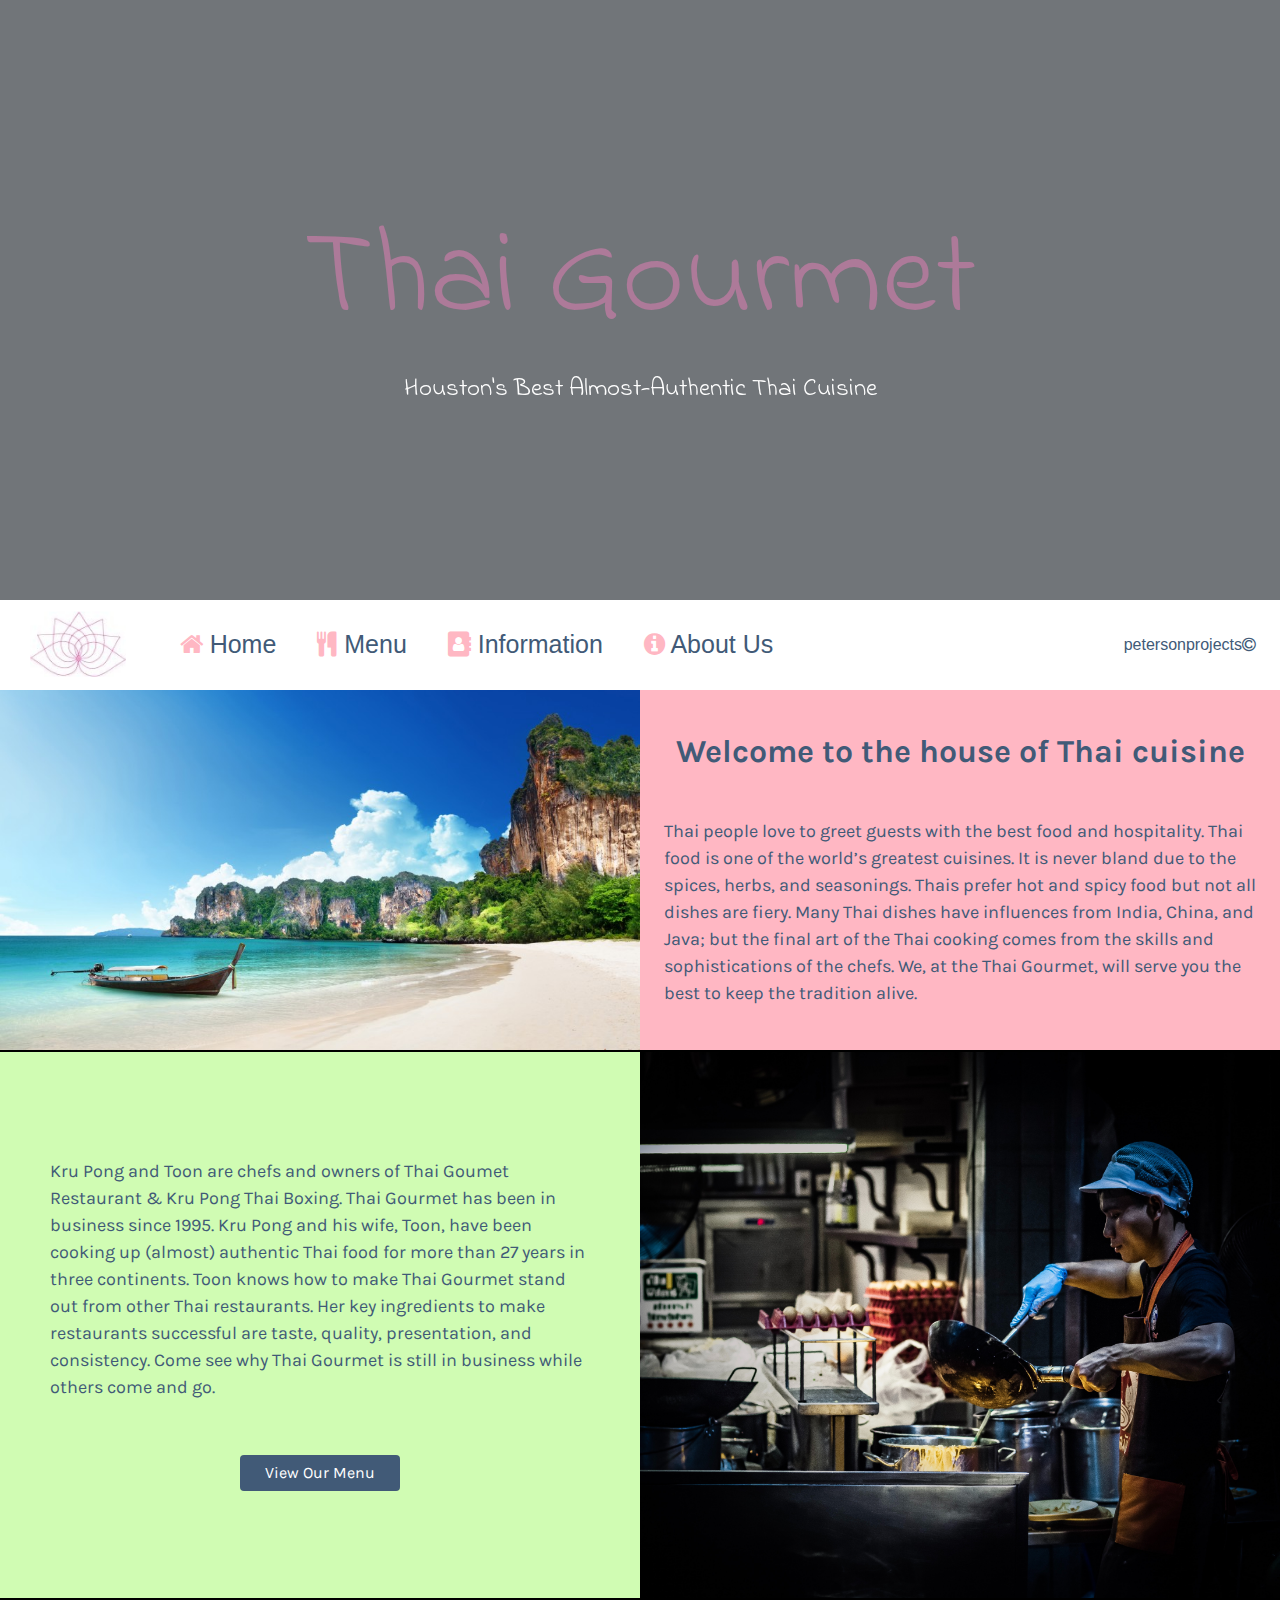
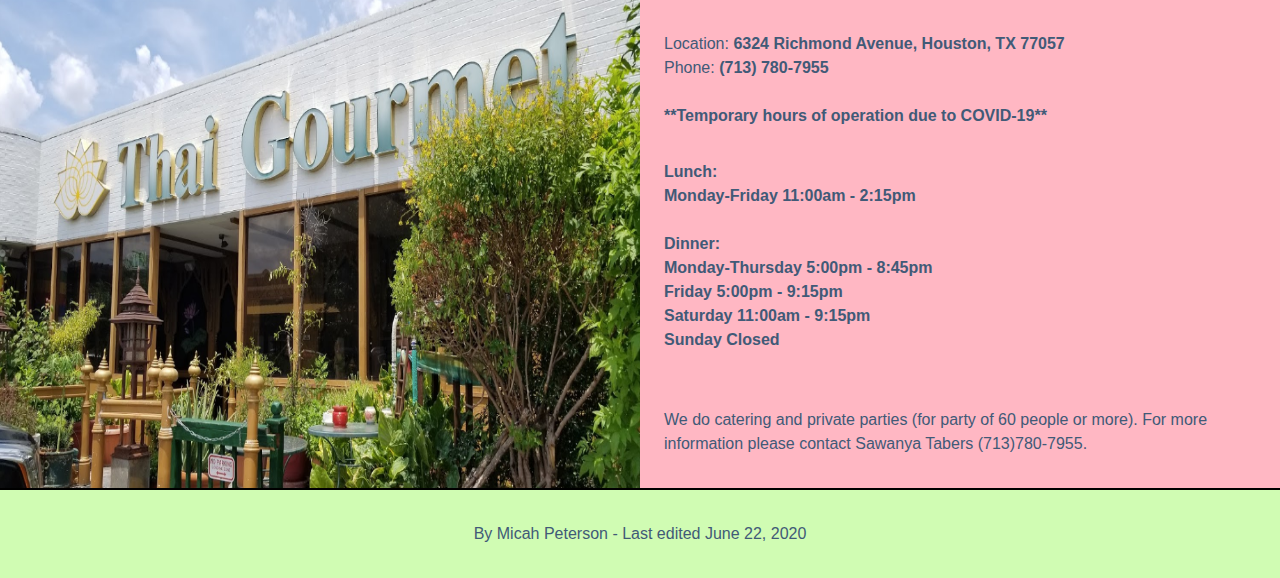
<file: index.html>
<!doctype html>
<html lang="en">
  <head>
    <title>Thai Gourmet - Home</title>
    <!-- Required meta tags -->
    <meta charset="utf-8">
    <meta name="viewport" content="width=device-width, initial-scale=1, shrink-to-fit=no">

    <!-- Bootstrap CSS -->
    <link rel="stylesheet" href="https://stackpath.bootstrapcdn.com/bootstrap/4.3.1/css/bootstrap.min.css" integrity="sha384-ggOyR0iXCbMQv3Xipma34MD+dH/1fQ784/j6cY/iJTQUOhcWr7x9JvoRxT2MZw1T" crossorigin="anonymous">
    <link rel="stylesheet" href="https://stackpath.bootstrapcdn.com/font-awesome/4.7.0/css/font-awesome.min.css">
    <link rel="stylesheet" href="css/style.css">
    <link href="https://fonts.googleapis.com/css2?family=Indie+Flower&display=swap" rel="stylesheet">
    <link href="https://fonts.googleapis.com/css2?family=Karla&display=swap" rel="stylesheet">
    <link href="https://fonts.googleapis.com/css2?family=Karla:wght@400;700&display=swap" rel="stylesheet">
  </head>

  <body id="home">
    <div class="container-fluid p-0 m-0">

        <div class="header position-relative">

            <div class="d-flex flex-column h-100 w-100 justify-content-center align-items-center z20 text-white position-absolute top">
                <div class="operaMauveText" style="font-size: 120px;">
                    Thai Gourmet
                </div>
                <div class="text-white" style="font-size: 25px;">Houston's Best Almost-Authentic Thai Cuisine</div>
            </div>

            <div class="embed-responsive embed-responsive-16by9 p-0 position-absolute top z10">
                <!--YT Video-->
                <iframe width=100% src="https://www.youtube.com/embed/F5-nfxQjfZU?controls=0&start=398&end=415&loop=1&listType=playlist&playlist=F5-nfxQjfZU&autoplay=1&mute=1&enablejsapi=1" frameborder="0" allow="accelerometer; autoplay; encrypted-media; gyroscope; picture-in-picture" allowfullscreen></iframe>
            </div>

            <div class="overlay w-100 h-100 bg-dark position-absolute top z15 opacity">
                <!-- opacity layer -->
            </div>
            
        </div>

        <!-- start nav bar -->
        <nav class="navbar height10 navbar-expand-lg bg-white cherryBlossomText sticky-top p-0 m-0" >

            <!--Logo-->
            <a class="navbar-brand ml-4" href="http://www.thaigourmethouston.com" target="_blank">
                <img src="images/tglogo.png" class="img-fluid ${3|rounded-top,rounded-right,rounded-bottom,rounded-left,rounded-circle,|} height8" alt="">
            </a>

            <button class="navbar-toggler" type="button" data-toggle="collapse" data-target="#navbarText" aria-controls="navbarText" aria-expanded="false" aria-label="Toggle navigation">
            <span class="navbar-toggler-icon"></span>
            </button>
            <div class="collapse navbar-collapse p-0 height10" id="navbarText">
            <ul class="navbar-nav mr-auto align-items-center height10">

                <li class="nav-item d-flex align-items-center justify-content-center navItemSize mLeft2 h-100">
                    <a class="nav-link bdazzledBlueText" href="#home">
                        <i class="fa fa-home cherryBlossomText" aria-hidden="true"></i> 
                        Home
                        <span class="sr-only">(current)</span>
                    </a>
                </li>

                <li class="nav-item d-flex align-items-center justify-content-center h-100 mLeft2 navItemSize">
                <a class="nav-link bdazzledBlueText" href="menu.html">
                    <i class="fa fa-cutlery cherryBlossomText" aria-hidden="true"></i> Menu
                </a>
                </li>

                <li class="nav-item d-flex align-items-center justify-content-center h-100 mLeft2 navItemSize">
                    <a class="nav-link bdazzledBlueText" href="#info">
                        <i class="fa fa-address-book cherryBlossomText" aria-hidden="true"></i> Information
                    </a>
                </li>

                <li class="nav-item d-flex align-items-center justify-content-center mLeft2 navItemSize h-100">
                    <a class="nav-link bdazzledBlueText" href="#aboutus">
                        <i class="fa fa-info-circle  cherryBlossomText" aria-hidden="true"></i> About Us
                    </a>
                </li>

                <!--  -->
            </ul>
            <a href="https://github.com/petersonprojects" target="_blank ">
                <span class="navbar-text mr-4 bdazzledBlueText">
                    petersonprojects<i class="fa fa-copyright" aria-hidden="true"></i>
                </span>
            </a>

            </div>
        </nav>

        <div class="row p-0 m-0">
            <div class="col-6 p-0 m-0">
                <img class= "wParent" src="images/thailand1.jpg" alt="thailand beautiful">
            </div>
            <div class="col-6 d-flex flex-column p-4 justify-content-around align-items-center cherryBlossomBG bdazzledBlueText karla m-0" style="font-size: 18px;">
                <h2><b> Welcome to the house of Thai cuisine</b></h2>

                <div>
                    Thai people love to greet guests with the best food and hospitality.

                Thai food is one of the world’s greatest cuisines. It is never bland due to the spices, herbs, and seasonings. Thais prefer hot and spicy food but not all dishes are fiery. Many Thai dishes have influences from India, China, and Java; but the final art of the Thai cooking comes from the skills and sophistications of the chefs.

                We, at the Thai Gourmet, will serve you the best to keep the tradition alive.
                </div>
                
            </div>
        </div>

        <div class="row p-0 m-0" style="border-top:solid 2px black;">
            <div id="aboutus" class="col-6 d-flex flex-column align-items-center justify-content-center bdazzledBlueText teaGreenBG p-0 m-0 karla">
                <div style="padding-left:50px;padding-right:50px;">
                    Kru Pong and Toon are chefs and owners of Thai Goumet Restaurant
                    & Kru Pong Thai Boxing.
                    Thai Gourmet has been in business since 1995.
                    Kru Pong and his wife, Toon, have been cooking up (almost) authentic Thai food
                    for more than 27 years in three continents.  
                    Toon knows how to make Thai Gourmet stand out from other Thai restaurants. 
                    Her key ingredients to make restaurants successful are taste, quality, presentation, and consistency.
                    Come see why Thai Gourmet is still in business while others come and go.
                </div>
                <br>
                <br>
                <a class="btn btn-primary border-0 w-25 d-flex justify-content-center" href="menu.html" role="button">View Our Menu</a>
                
            </div>
            <div class="col-6 p-0 m-0">
                <img class="wParent" src="images/unsplash.jpg" alt="pad thai">
            </div>
        </div>

        <div class="row p-0 m-0" style="border-top:solid 2px black;">
            <div class="col-6 p-0 m-0">
                <img class="wParent" src="images/location.png" alt="thai gourmet houston">
            </div>
            
            <div id="info" class="col-6 cherryBlossomBG bdazzledBlueText p-4 m-0">

                <div class="pt-2">
                    Location: <b> 6324 Richmond Avenue, Houston, TX 77057</b>
                    <br>
                    Phone: <b>(713) 780-7955</b>
                    <br>
                    <br>
                    <b>**Temporary hours of operation due to COVID-19**</b>
                </div>
                <br>
                <div class="pt-2">
                    <b>
                        Lunch: <br> Monday-Friday	11:00am - 2:15pm
                        <br>
                        <br>
                        Dinner: <br> Monday-Thursday	5:00pm - 8:45pm
                        <br>
                        Friday	5:00pm - 9:15pm
                        <br>
                        Saturday	11:00am - 9:15pm
                        <br>
                        Sunday	Closed
                    </b>
                </div>

                <br>
                <br>
                <div class="pt-2 pb-2">
                    We do catering and private parties (for party of 60 people or more). For more information please contact Sawanya Tabers (713)780-7955.
                </div>
            </div>
        </div>

        <footer>
            <div class="row m-0 p-0">
                <div class="col height10 teaGreenBG bdazzledBlueText d-flex justify-content-center align-items-center" style="border-top:solid 2px black;">
                    By Micah Peterson - Last edited June 22, 2020
                </div>
            </div>
        </footer>
    
    </div> <!--End container fluid-->

    <!-- Optional JavaScript -->
    <!-- jQuery first, then Popper.js, then Bootstrap JS -->
    <script src="https://code.jquery.com/jquery-3.3.1.slim.min.js" integrity="sha384-q8i/X+965DzO0rT7abK41JStQIAqVgRVzpbzo5smXKp4YfRvH+8abtTE1Pi6jizo" crossorigin="anonymous"></script>
    <script src="https://cdnjs.cloudflare.com/ajax/libs/popper.js/1.14.7/umd/popper.min.js" integrity="sha384-UO2eT0CpHqdSJQ6hJty5KVphtPhzWj9WO1clHTMGa3JDZwrnQq4sF86dIHNDz0W1" crossorigin="anonymous"></script>
    <script src="https://stackpath.bootstrapcdn.com/bootstrap/4.3.1/js/bootstrap.min.js" integrity="sha384-JjSmVgyd0p3pXB1rRibZUAYoIIy6OrQ6VrjIEaFf/nJGzIxFDsf4x0xIM+B07jRM" crossorigin="anonymous"></script>
  </body>
</html>
</file>
<file: css/style.css>
*{
    margin:0px;
    box-sizing:border-box;
}

.operaMauveText{
    color:#AD7A99;
}

.operaMauveBG{
    background-color:#AD7A99;
}

.shadowBlueText{
    color:#778DA9;
}

.shadowBlueBG{
    background-color:#778DA9;
}

.bdazzledBlueText{
    color: #415A77;
}

.bdazzledBlueBG{
    background-color: #415A77;
}

.powderBlueText{
    color:#9AD1D4;
}

.powderBlueBG{
    background-color:#9AD1D4;
}

.teaGreenText{
    color:#D0FCB3;
}

.whitesmoke{
    background-color: whitesmoke;
}

.teaGreenBG{
    background-color:#D0FCB3;
}

.tangerineText{
    color:#F4998D;
}

.tangerineBG{
    background-color:#F4998D;
}

.thistleText{
    color:#D4C1EC;
}
.thistleBG{
    background-color:#D4C1EC;
}

.cherryBlossomText{
    color:#FFB7C3;
}

.borderRadius{
    border-radius: 5%;
}
.borderRadius2{
    border-radius: 10%;
}

.cherryBlossomBG{
    background-color:#FFB7C3;
}

.honeydewText{
    color:#CDE5D7;
}

.honeydewBG{
    background-color:#CDE5D7;
}

.opacity{
    opacity: 70%;
}

.height15{
    height: 15vh;
}
.height10{
    height: 10vh;
}
.height8{
    height: 8vh;
}

.h75{
    height:75vh;
}

.z10{
    z-index: 10;
}
.z15{
    z-index: 15;
}
.z20{
    z-index: 20;
}

.header{
    height: 600px;
    width: 100%;
    overflow: hidden;
    font-family: 'Indie Flower', cursive;
}

.indieFlower{
    font-family: 'Indie Flower', cursive;
}

.top{
    top:0px;
}

.width100{
    width: 100px;
}

.navItemSize{
    font-size: 25px;
}

li{
    display:inline-block;
    margin-left:50px;
}

.mLeft1{
    margin-left: 20px;
}

.mLeft2{
    margin-left: 25px;
}

.main{
    overflow:hidden;
}

.location{
    height: 40vh;
    width: 25vw;
}

.karla{
    font-family: 'Karla', sans-serif;
    font-size: 18px;
}

.blackborder{
    border: solid 2px black;
}

.tAlign{
    text-align: center;
}

.menuli{
    display:block;
}

.bgimage{
    display:block;
    width:100%;
    height:100%;
}

.z0{
    z-index: 0;
}

.wParent{
    width:100%;
    height:100%;
}

.N5ML{
    margin-left: -15px;
}

.P5MR{
    margin-right: 15px;
}

.btn-primary{
    background-color: #415A77;
}

.btn-primary:hover{
    background-color:#AD7A99;
}

.fa-arrow-circle-right:hover{
    color: #AD7A99;;
}

.fa-arrow-circle-left:hover{
    color: #AD7A99;;
}
</file>
